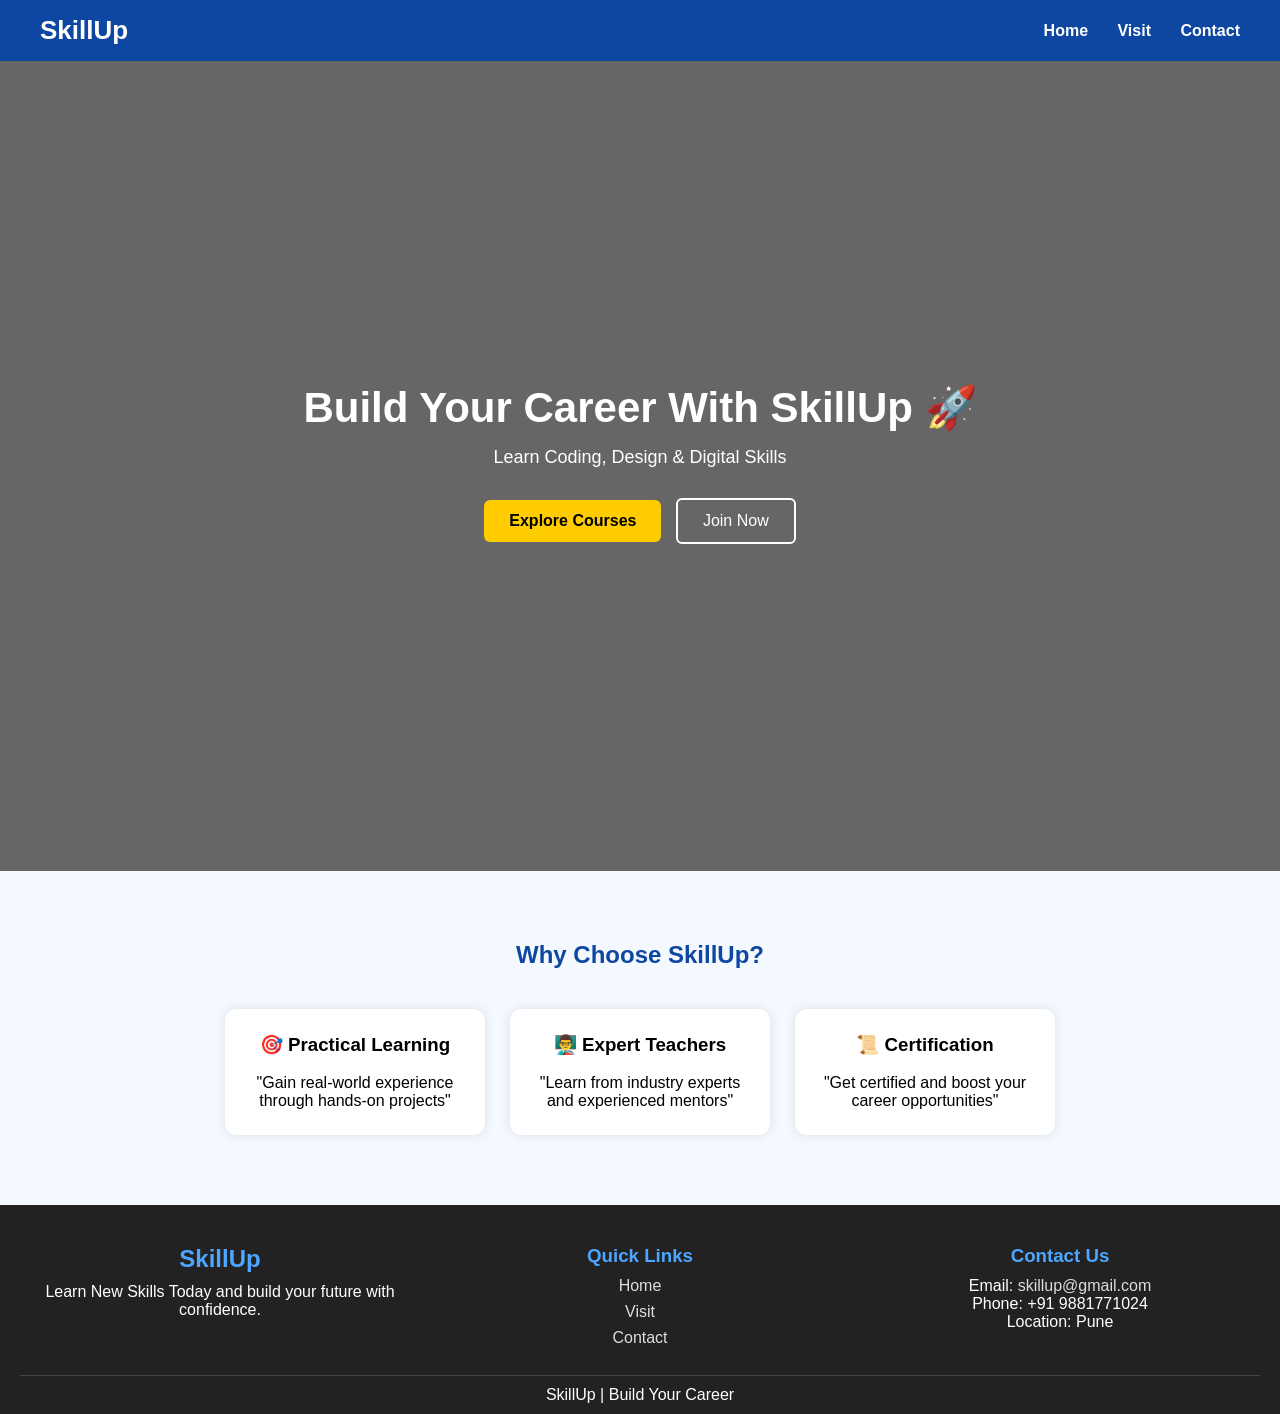
<file: index.html>
<!DOCTYPE html>
<html lang="en">
<head>
<meta charset="UTF-8">
<meta name="viewport" content="width=device-width, initial-scale=1.0">
<title>SkillUp - Home</title>
<link rel="stylesheet" href="style.css">
</head>

<body>

<header class="main-header">
  <div class="logo">SkillUp</div>

  <nav>
    <a href="index.html">Home</a>
    <a href="visit.html">Visit</a>
    <a href="contact.html">Contact</a>
  </nav>
</header>

<section class="hero">

  <div class="hero-content">
    <h1>Build Your Career With SkillUp 🚀</h1>
    <p>Learn Coding, Design & Digital Skills</p>

    <div class="hero-buttons">
      <a href="visit.html" class="btn-primary">Explore Courses</a>
      <a href="contact.html" class="btn-secondary">Join Now</a>
    </div>
  </div>

</section>

<section class="about">

<h2>Why Choose SkillUp?</h2>

<div class="about-container">

  <div class="about-box">
    <h3>🎯 Practical Learning</h3><br>
    <p>"Gain real-world experience through hands-on projects"</p>
  </div>

  <div class="about-box">
    <h3>👨‍🏫 Expert Teachers</h3><br>
    <p>"Learn from industry experts and experienced mentors"</p>
  </div>

  <div class="about-box">
    <h3>📜 Certification</h3><br>
    <p>"Get certified and boost your career opportunities"</p>
  </div>

</div>

</section>

<footer class="footer">
  <div class="footer-container">

    <!-- Brand Info -->
    <div class="footer-box">
      <h2 class="footer-logo">SkillUp</h2>
      <p>Learn New Skills Today and build your future with confidence.</p>
    </div>

    <!-- Quick Links -->
    <div class="footer-box">
      <h3>Quick Links</h3>
      <ul>
        <li><a href="index.html">Home</a></li>
        <li><a href="visit.html">Visit</a></li>
        <li><a href="contact.html">Contact</a></li>
      </ul>
    </div>

    <!-- Contact Details -->
    <div class="footer-box">
      <h3>Contact Us</h3>
      <p>Email: <a href="skillup@gmail.com">skillup@gmail.com</a></p>
      <p>Phone: +91 9881771024</p>
      <p>Location: Pune</p>
    </div>

  </div>

  <div class="footer-bottom">
    <p>SkillUp | Build Your Career</p>
  </div>
</footer>


</body>
</html>
</file>
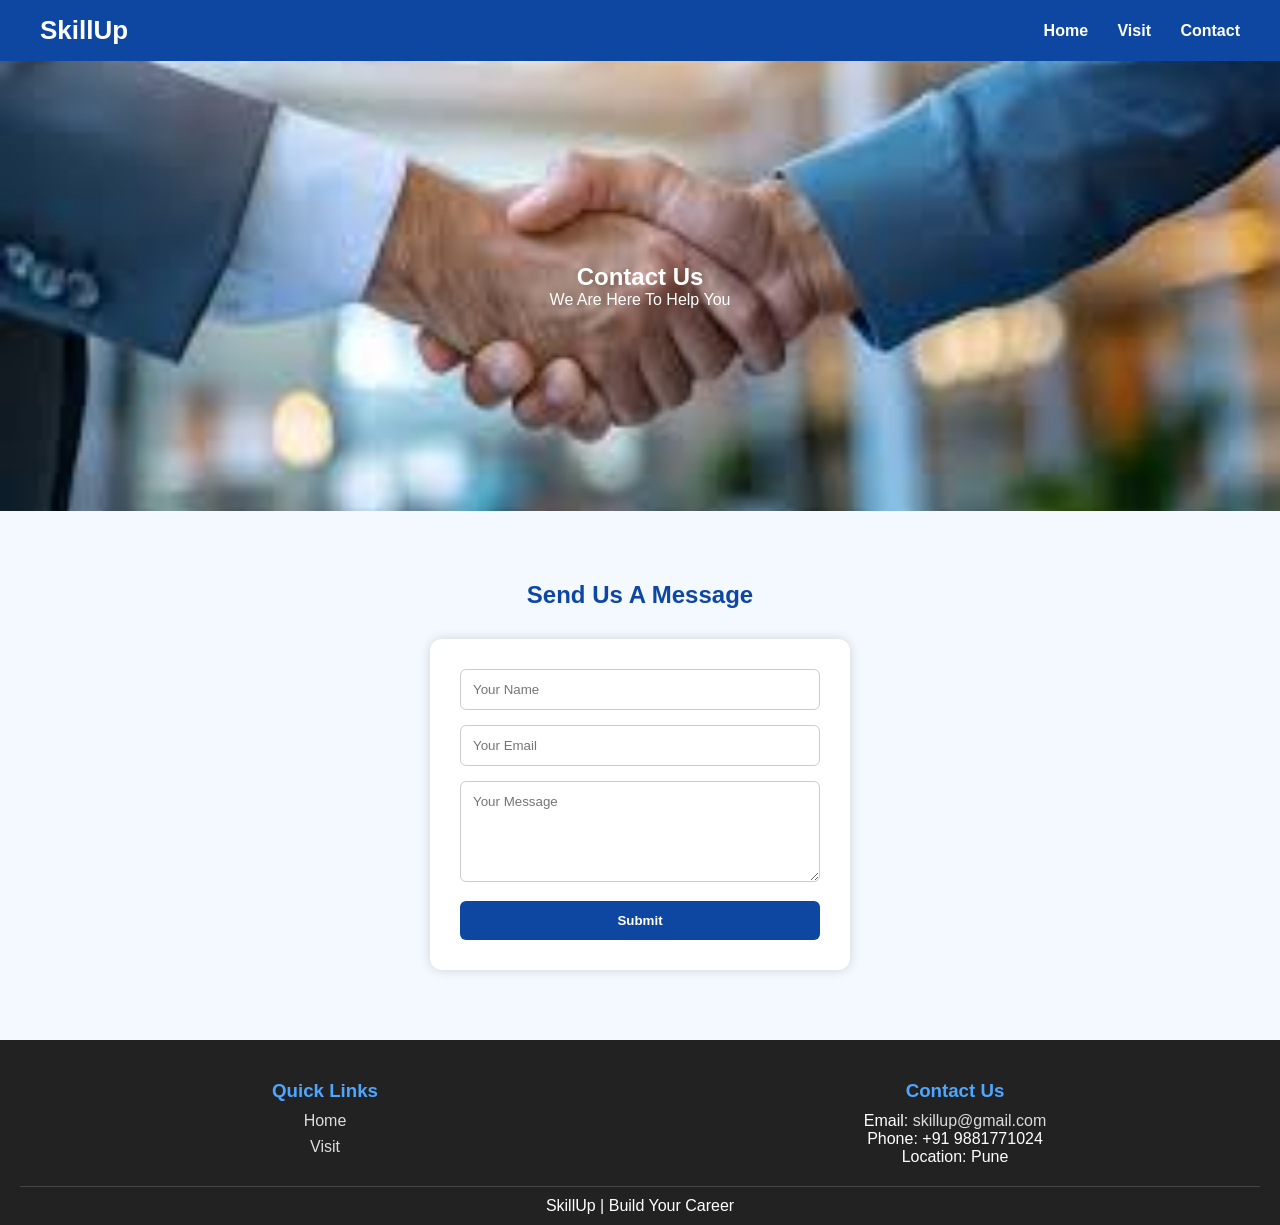
<file: contact.html>
<!DOCTYPE html>
<html lang="en">
<head>
<meta charset="UTF-8">
<meta name="viewport" content="width=device-width, initial-scale=1.0">

<title>SkillUp - Contact</title>

<link rel="stylesheet" href="style.css">
</head>

<body>

<header class="main-header">
  <div class="logo">SkillUp</div>

  <nav>
    <a href="index.html">Home</a>
    <a href="visit.html">Visit</a>
    <a href="contact.html">Contact</a>
  </nav>
</header>

<section class="contact-banner">

  <h1>Contact Us</h1>
  <p>We Are Here To Help You</p>

</section>

<section class="contact">

  <h2>Send Us A Message</h2>

  <div class="contact-container">

    <form class="contact-form">

      <input type="text" placeholder="Your Name" required><br>

      <input type="email" placeholder="Your Email" required><br>

      <textarea placeholder="Your Message" rows="5" required></textarea><br>

      <button type="submit">Submit</button>

    </form>
  </div>
  </section>

<footer class="footer">
  <div class="footer-container">
    <!-- Quick Links -->
    <div class="footer-box">
      <h3>Quick Links</h3>
      <ul>
        <li><a href="index.html">Home</a></li>
        <li><a href="visit.html">Visit</a></li>
      </ul>
    </div>

    <!-- Contact Details -->
    <div class="footer-box">
      <h3>Contact Us</h3>
      <p>Email: <a href="skillup@gmail.com">skillup@gmail.com</a></p>
      <p>Phone: +91 9881771024</p>
      <p>Location: Pune</p>
    </div>

  </div>

  <div class="footer-bottom">
    <p>SkillUp | Build Your Career</p>
  </div>
</footer>

</body>
</html>
</file>
<file: style.css>
/* ===== RESET ===== */
* {
  margin: 0;
  padding: 0;
  box-sizing: border-box;
  font-family: Arial, sans-serif;
}

/* ===== HEADER ===== */
.main-header {
  background: #0d47a1;
  color: white;
  display: flex;
  justify-content: space-between;
  align-items: center;
  padding: 15px 40px;
  position: sticky;
  top: 0;
  z-index: 1000;
}

.logo {
  font-size: 26px;
  font-weight: bold;
}

nav a {
  color: white;
  text-decoration: none;
  margin-left: 25px;
  font-weight: bold;
}

nav a:hover {
  color: #ffcc00;
}

/* ===== HERO (HOME) ===== */
.hero {
  height: 90vh;
  background-size: cover;
  background-position: center;
  animation: heroSlider 20s infinite;

  display: flex;
  justify-content: center;
  align-items: center;
  text-align: center;
  color: white;
  position: relative;
}

.hero::before {
  content: "";
  position: absolute;
  inset: 0;
  background: rgba(0, 0, 0, 0.6);
}

.hero-content {
  position: relative;
  z-index: 1;
}

.hero h1 {
  font-size: 42px;
  margin-bottom: 15px;
}

.hero p {
  font-size: 18px;
  margin-bottom: 25px;
}

/* Hero Buttons */
.hero-buttons {
  margin-top: 10px;
}

.btn-primary {
  background: #ffcc00;
  color: black;
  padding: 12px 25px;
  border-radius: 6px;
  text-decoration: none;
  font-weight: bold;
  margin: 5px;
  display: inline-block;
}

.btn-secondary {
  border: 2px solid white;
  color: white;
  padding: 12px 25px;
  border-radius: 6px;
  text-decoration: none;
  margin: 5px;
  display: inline-block;
}

.btn-primary:hover {
  background: orange;
}

.btn-secondary:hover {
  background: white;
  color: black;
}

/* Hero Animation */
@keyframes heroSlider {
  0%,20% {
    background-image: url("images/A1.jpg");
  }
  21%,40% {
    background-image: url("images/A2.jpg");
  }
  41%,60% {
    background-image: url("images/A3.jpg");
  }
  61%,80% {
    background-image: url("images/A4.jpg");
  }
  81%,100% {
    background-image: url("images/A5.jpg");
  }
}

/* ===== ABOUT ===== */
.about {
  padding: 70px 20px;
  background: #f4f8ff;
  text-align: center;
}

.about h2 {
  color: #0d47a1;
  margin-bottom: 40px;
}

.about-container {
  display: flex;
  justify-content: center;
  gap: 25px;
  flex-wrap: wrap;
}

.about-box {
  background: white;
  width: 260px;
  padding: 25px;
  border-radius: 12px;
  box-shadow: 0 0 12px rgba(0, 0, 0, 0.1);
  transition: 0.3s;
}

.about-box:hover {
  transform: translateY(-8px);
}

/* ===== PAGE BANNER (VISIT / COURSES) ===== */
.page-banner {
  height: 320px;
  background: linear-gradient(rgba(0,0,0,0.6), rgba(0,0,0,0.6)),
              url("/images/A2.jpg");
  background-size: cover;
  background-position: center;
  color: white;

  display: flex;
  flex-direction: column;
  justify-content: center;
  align-items: center;
  text-align: center;
}

.page-banner h1 {
  font-size: 40px;
}

.page-banner p {
  margin-top: 10px;
  font-size: 16px;
}

/* ===== COURSES ===== */

.courses{
  padding:70px 20px;
  text-align:center;
}

.courses h2{
  color:#0d47a1;
  margin-bottom:40px;
}

.course-container{
  max-width:1000px;
  margin:auto;
  display:flex;
  justify-content: center;
  flex-wrap: wrap;
  grid-template-columns:repeat(auto-fit,minmax(250px,1fr));
  gap:25px;
}

.course-card{
  background:white;
  border-radius:12px;
  overflow:hidden;
  width: 250px;
    padding: 15px;
    box-shadow: 0 2px 8px rgba(0,0,0,0.2);
    transition: transform 0.3s;
}

.course-card:hover{
  transform:scale(1.05);
}

.course-card img{
  width:100%;
  height:180px;
  object-fit:cover;
   background-size: cover;
    border-radius: 8px;
}

.course-card h3{
  padding:15px;
}



/* ===== CONTACT PAGE ===== */
.contact-banner {
  height: 450px;
  background: 
              url("images/contact.jpg");
  background-size: cover;
  /* background-size: auto; */
  background-position: center;
  color: white;

  display: flex;
  flex-direction: column;
  justify-content: center;
  align-items: center;
  text-align: center;
}

.contact {
  padding: 70px 20px;
  background: #f4f8ff;
  text-align: center;
}

.contact h2 {
  color: #0d47a1;
  margin-bottom: 30px;
}

.contact-container {
  display: flex;
  justify-content: center;
}

.contact-form {
  background: white;
  padding: 30px;
  max-width: 420px;
  width: 100%;
  border-radius: 12px;
  box-shadow: 0 0 12px rgba(0,0,0,0.15);
}

.contact-form input,
.contact-form textarea {
  width: 100%;
  padding: 12px;
  margin-bottom: 15px;
  border-radius: 6px;
  border: 1px solid #ccc;
}

.contact-form button {
  background: #0d47a1;
  color: white;
  padding: 12px;
  width: 100%;
  border: none;
  border-radius: 6px;
  font-weight: bold;
  cursor: pointer;
}

.contact-form button:hover {
  background: #08306b;
}

/* ===== FOOTER ===== */
footer {
  background: #0d47a1;
  color: white;
  text-align: center;
  padding: 18px;
}

/* ===== MOBILE ===== */
@media (max-width: 768px) {
  .main-header {
    flex-direction: column;
  }

  nav {
    margin-top: 10px;
  }

  .hero h1 {
    font-size: 28px;
  }

  .hero p {
    font-size: 15px;
  }
}



/* /footer home/ */
.footer {
  background-color: #222;
  color: #fff;
  padding: 40px 20px 10px;
  font-family: Arial, sans-serif;
}

.footer-container {
  display: flex;
  gap: 20px;
}

.footer-box {
  flex: 1;
  min-width: 220px;
}

.footer-logo {
  color: #4da6ff;
  margin-bottom: 10px;
}

.footer-box h3 {
  margin-bottom: 10px;
  color: #4da6ff;
}



.footer-box ul {
  list-style: none;
}

.footer-box ul li {
  margin-bottom: 8px;
}

.footer-box ul li a,
.footer-box a {
  color: #ddd;
  text-decoration: none;
 
}

.footer-box ul li a:hover,
.footer-box a:hover {
  color: #4da6ff;
}

.footer-bottom {
  text-align: center;
  border-top: 1px solid #444;
  margin-top: 20px;
  padding-top: 10px;
  
}
</file>
